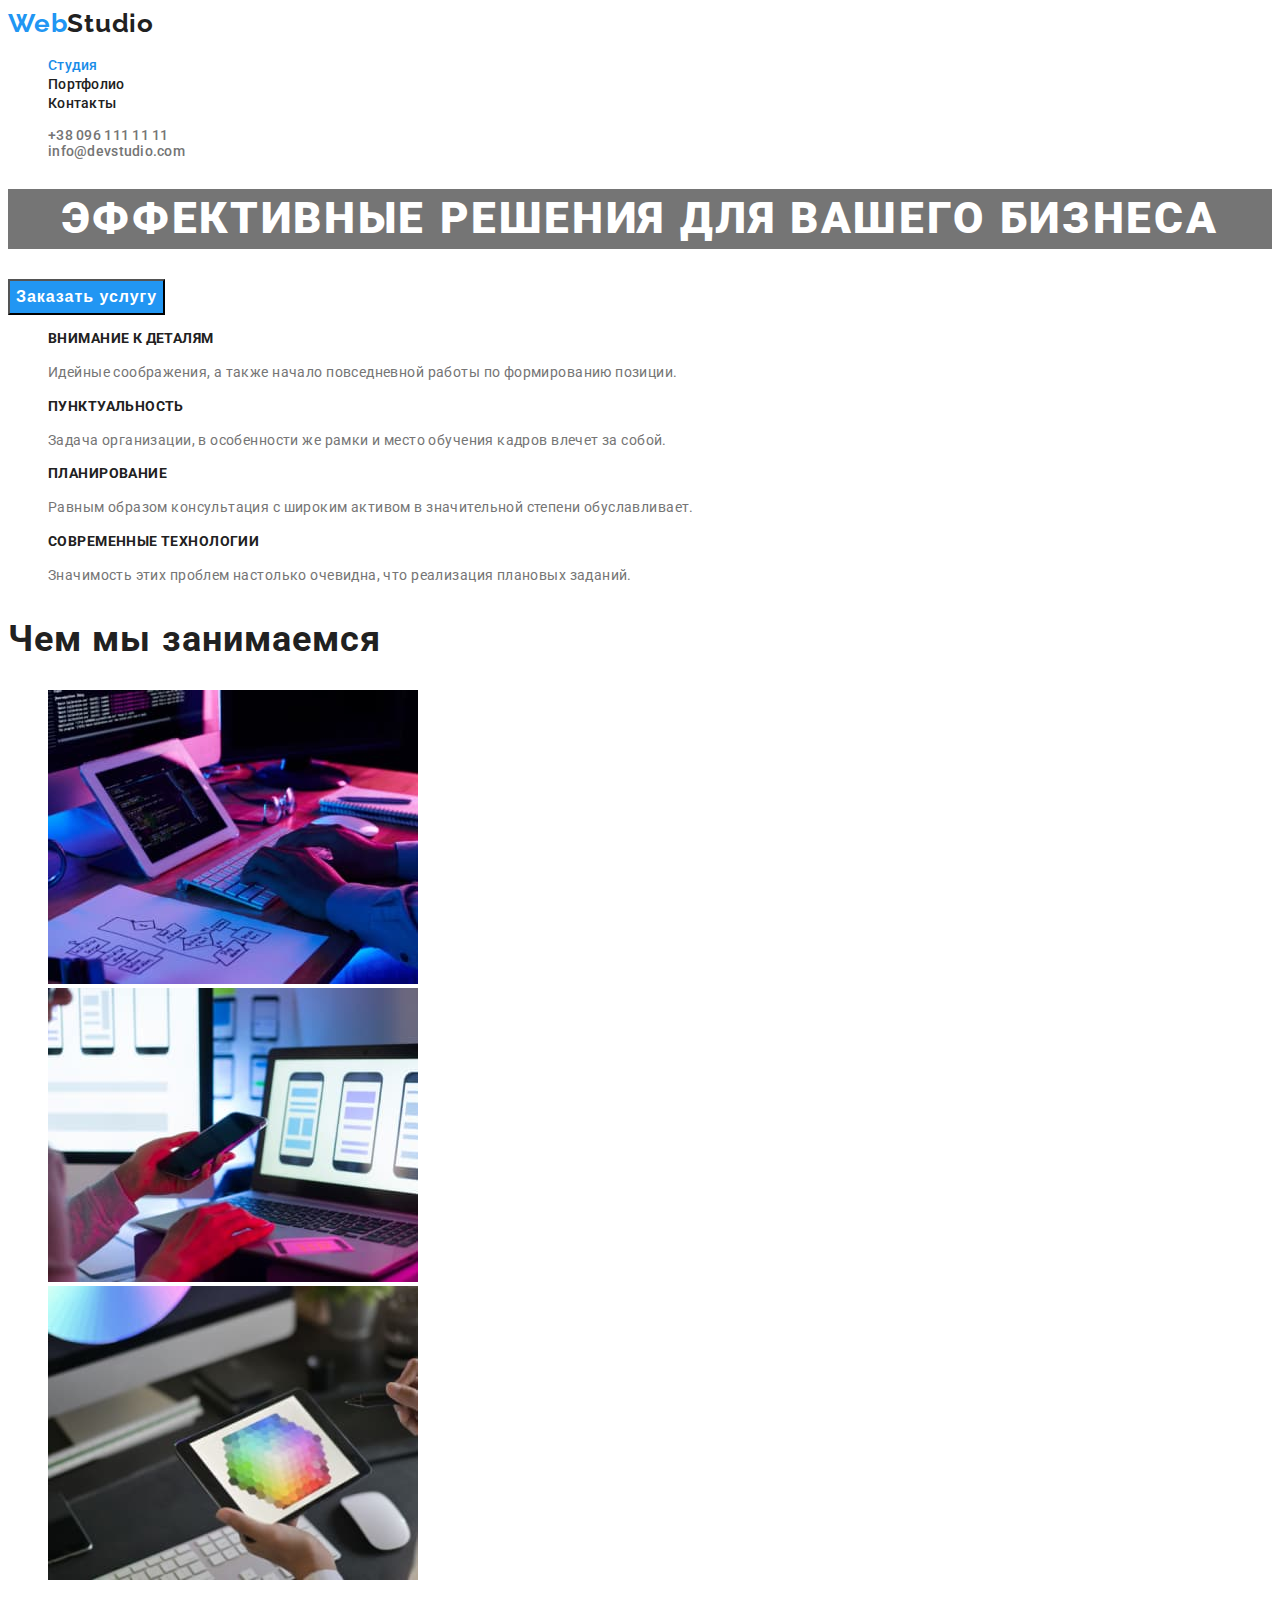
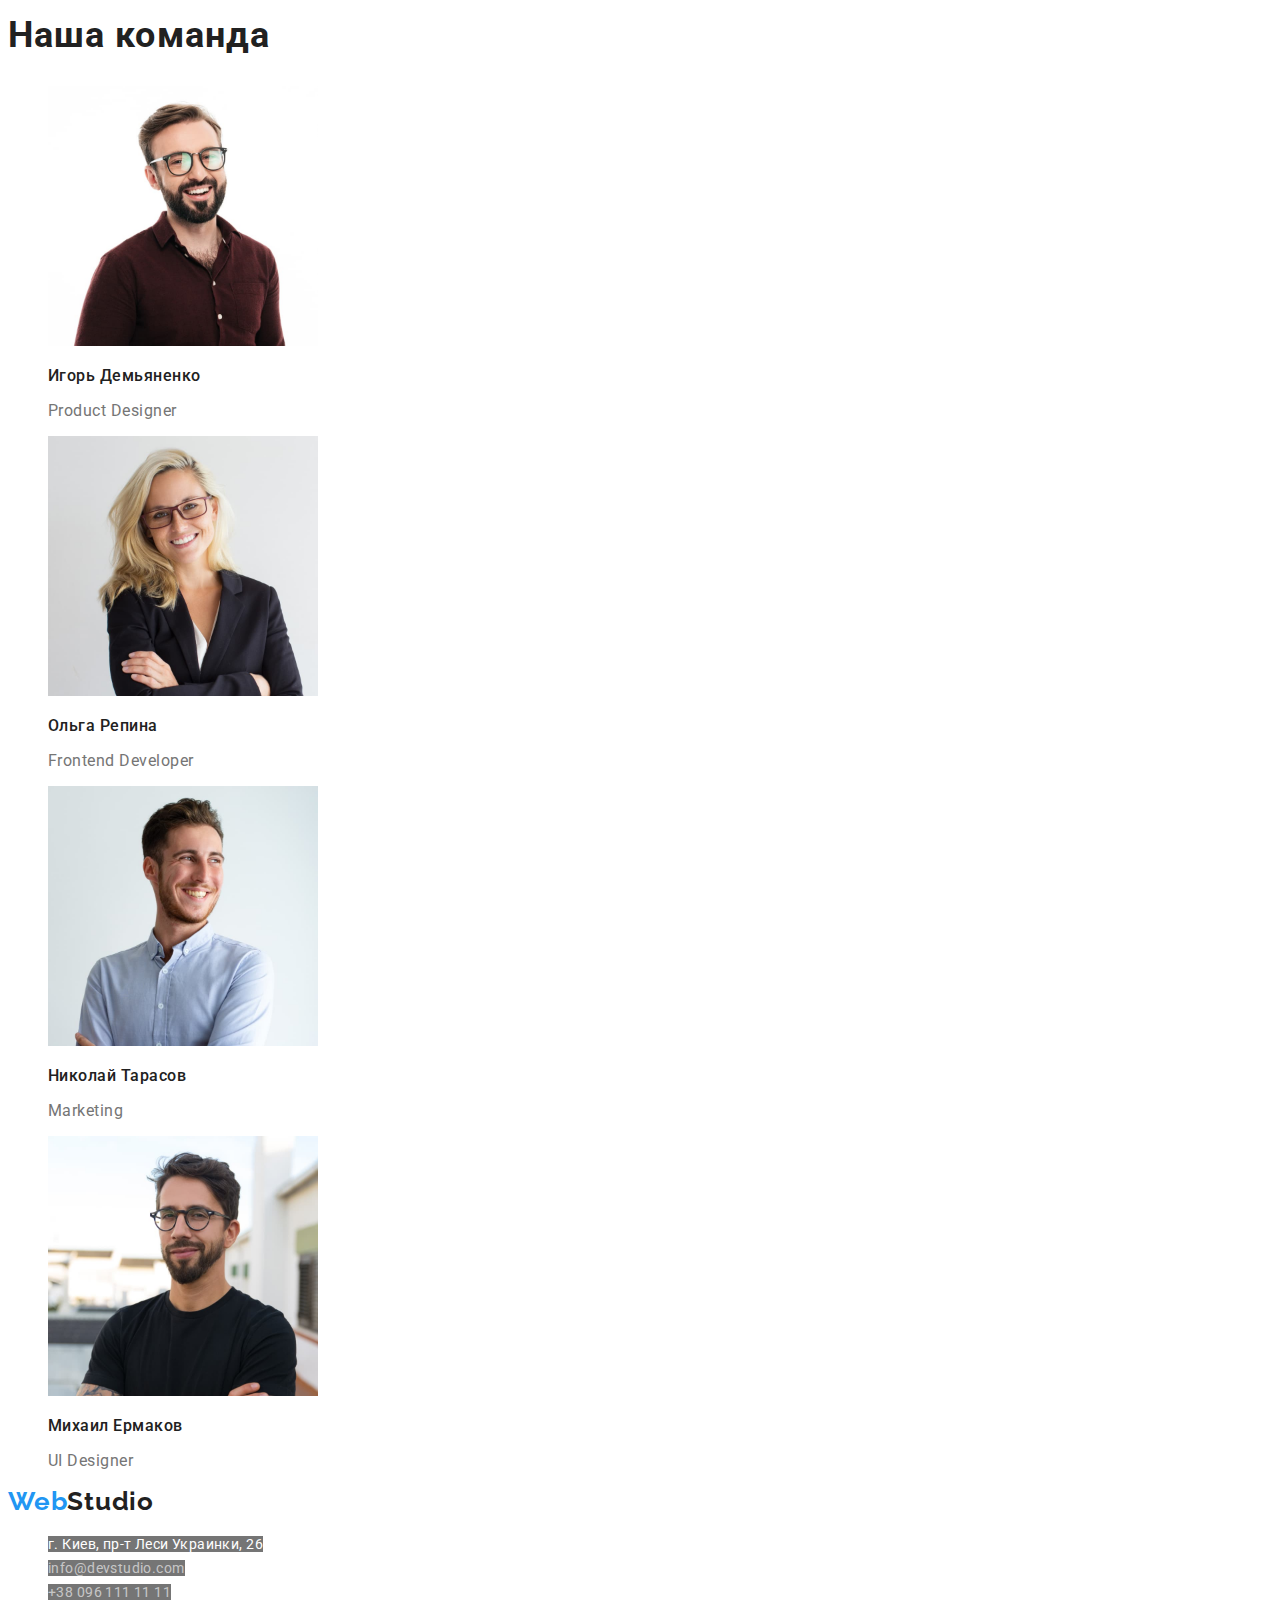
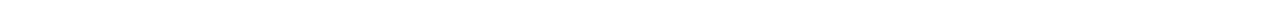
<file: index.html>
<!DOCTYPE html>
<html lang="ru">
<head>
    <meta charset="UTF-8">
    <meta http-equiv="X-UA-Compatible" content="IE=edge">
    <meta name="viewport" content="width=device-width, initial-scale=1.0">
    <style>
        @import url('https://fonts.googleapis.com/css2?family=Raleway:wght@700&family=Roboto:wght@400;500;700;900&display=swap');
        </style>
    <title>WebStudio</title>
    <link rel="stylesheet" href="./styles/styles.css">
</head>
<body>
    <!-- <header> -->
    <header>
            <a class="logo link" lang="en" href="index.html">Web<span class="logo-span">Studio</span></a>
            <nav class="nav">
                <ul class="nav-list">
                    <li class="nav-item"><a class="nav-item-link current link" href="./index.html">Студия</a></li>
                    <li class="nav-item"><a class="nav-item-link link" href="./portfolio.html">Портфолио</a></li>
                    <li class="nav-item"><a class="nav-item-link link" href="">Контакты</a></li>
                </ul>
            </nav>
            <ul class="contactus-list">
                <li class="contactus-item"><a class="contactus-item-link link" href="tel:+380961111111">+38 096 111 11 11</a></li>
                <li class="contactus-item"><a class="contactus-item-link link" href="mailto:">info@devstudio.com</a></li>
            </ul>
    </header>

    <!-- <main> -->
    <main>
        <section class="hero">
            <H1 class="hero-title">Эффективные решения для вашего бизнеса</H1>
            <button class="hero-btn">Заказать услугу</button>
        </section>
        <section class="excellence">
            <h2 style="display: none">Наши преймущества</h2>
            <ul class="ex-list">
                <li class="ex-item">
                    <h3 class="ex-title">Внимание к деталям</h3>
                    <p class="ex-text">Идейные соображения, а также начало повседневной работы по формированию позиции.</p>
                </li>
                <li class="ex-item">
                    <h3 class="ex-title">Пунктуальность</h3>
                    <p class="ex-text">Задача организации, в особенности же рамки и место обучения кадров влечет за собой.</p>
                </li>
                <li class="ex-item">
                    <h3 class="ex-title">Планирование</h3>
                    <p class="ex-text">Равным образом консультация с широким активом в значительной степени обуславливает.</p>
                </li>
                <li class="ex-item">
                    <h3 class="ex-title">Современные технологии</h3>
                    <p class="ex-text">Значимость этих проблем настолько очевидна, что реализация плановых заданий.</p>
                </li>
            </ul>
        </section>
        <!-- Чем мы занимаемся -->
        <section>
            <H2 class="jobs-title">Чем мы занимаемся</H2>
            <ul class="jobs-list">
                <li class="jobs-list-item"><img src="./images/1.jpg" width="370" alt="frontend development"></li>
                <li class="jobs-list-item"><img src="./images/2.jpg" width="370" alt="backend development"></li>
                <li class="jobs-list-item"><img src="./images/3.jpg" width="370" alt="design"></li>
            </ul>
        </section>
        <!-- Наша команда -->
        <section>
            <H2 class="team-title">Наша команда</H2>
            <ul class="team-list">
                <li class="team-item">
                    <img src="./images/product-designer.jpg" width="270" alt="Product Designer">
                    <h3 class="team-item-title">Игорь Демьяненко</h3>
                    <p class="team-item-text">Product Designer</p>
                </li>
                <li class="team-item">
                    <img src="./images/frontend-developer.jpg" width="270" alt="Frontend Developer">
                    <h3 class="team-item-title">Ольга Репина</h3>
                    <p class="team-item-text">Frontend Developer</p>
                </li>
                <li class="team-item">
                    <img src="./images/marketing.jpg" width="270" alt="Marketing">
                    <h3 class="team-item-title">Николай Тарасов</h3>
                    <p class="team-item-text">Marketing</p>
                </li>
                <li class="team-item">
                    <img src="./images/ui-designer.jpg" width="270" alt="UI Designer">
                    <h3 class="team-item-title">Михаил Ермаков</h3>
                    <p class="team-item-text">UI Designer</p>
                </li>
            </ul>
        </section>
    </main>

    <footer>
        <a class="logo link" lang="en" href="index.html">Web<span class="logo-span">Studio</span></a>
        <address>
            <ul class="footer-list">
                <li class="footer-item"><a class="footer-adress link" href="https://goo.gl/maps/3W2phe6kemsVcXrq6" target="_blank" rel="noopener noreferrer">г. Киев, пр-т Леси Украинки, 26</a></li>
                <li class="footer-item"><a class="footer-mail link" href="mailto:">info@devstudio.com</a></li>
                <li class="footer-item"><a class="footer-tel link" href="tel:+380961111111">+38 096 111 11 11</a></li>
            </ul>
        </address>
    </footer>
    
</body>
</html>
</file>
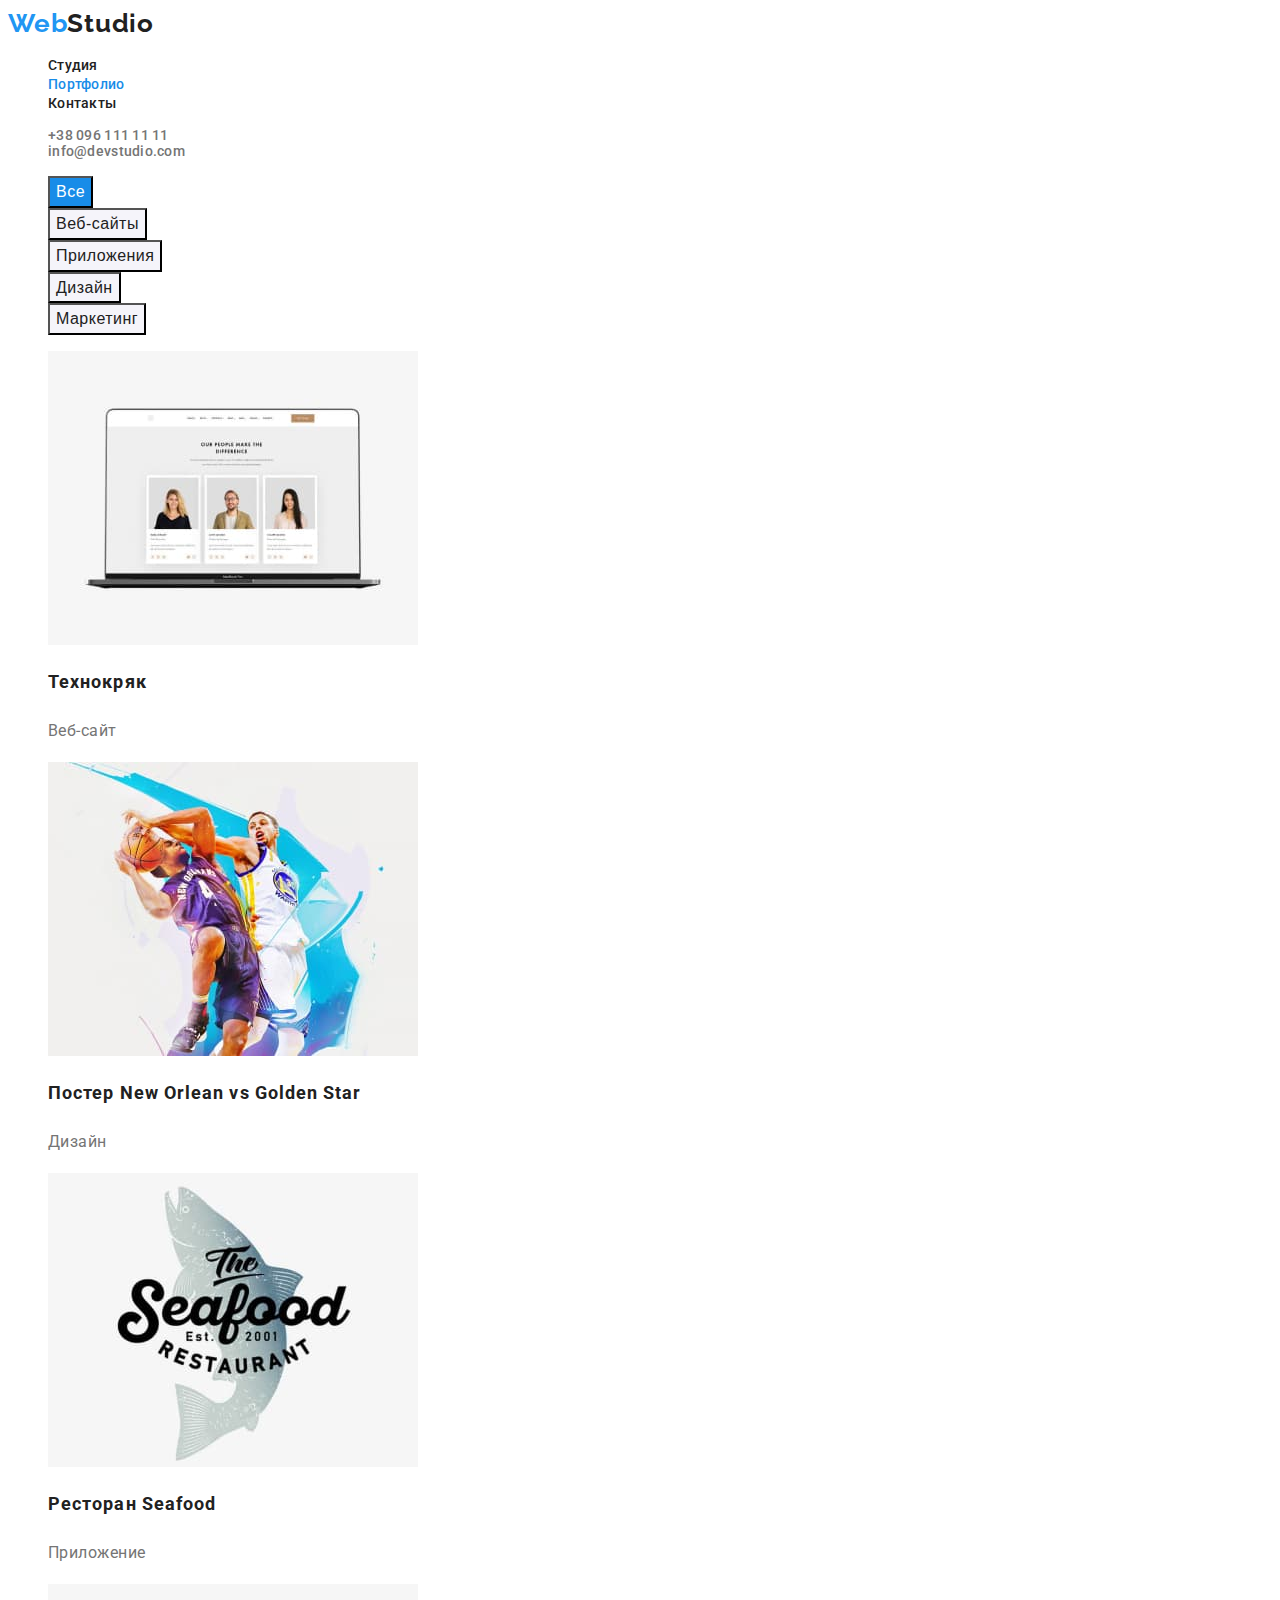
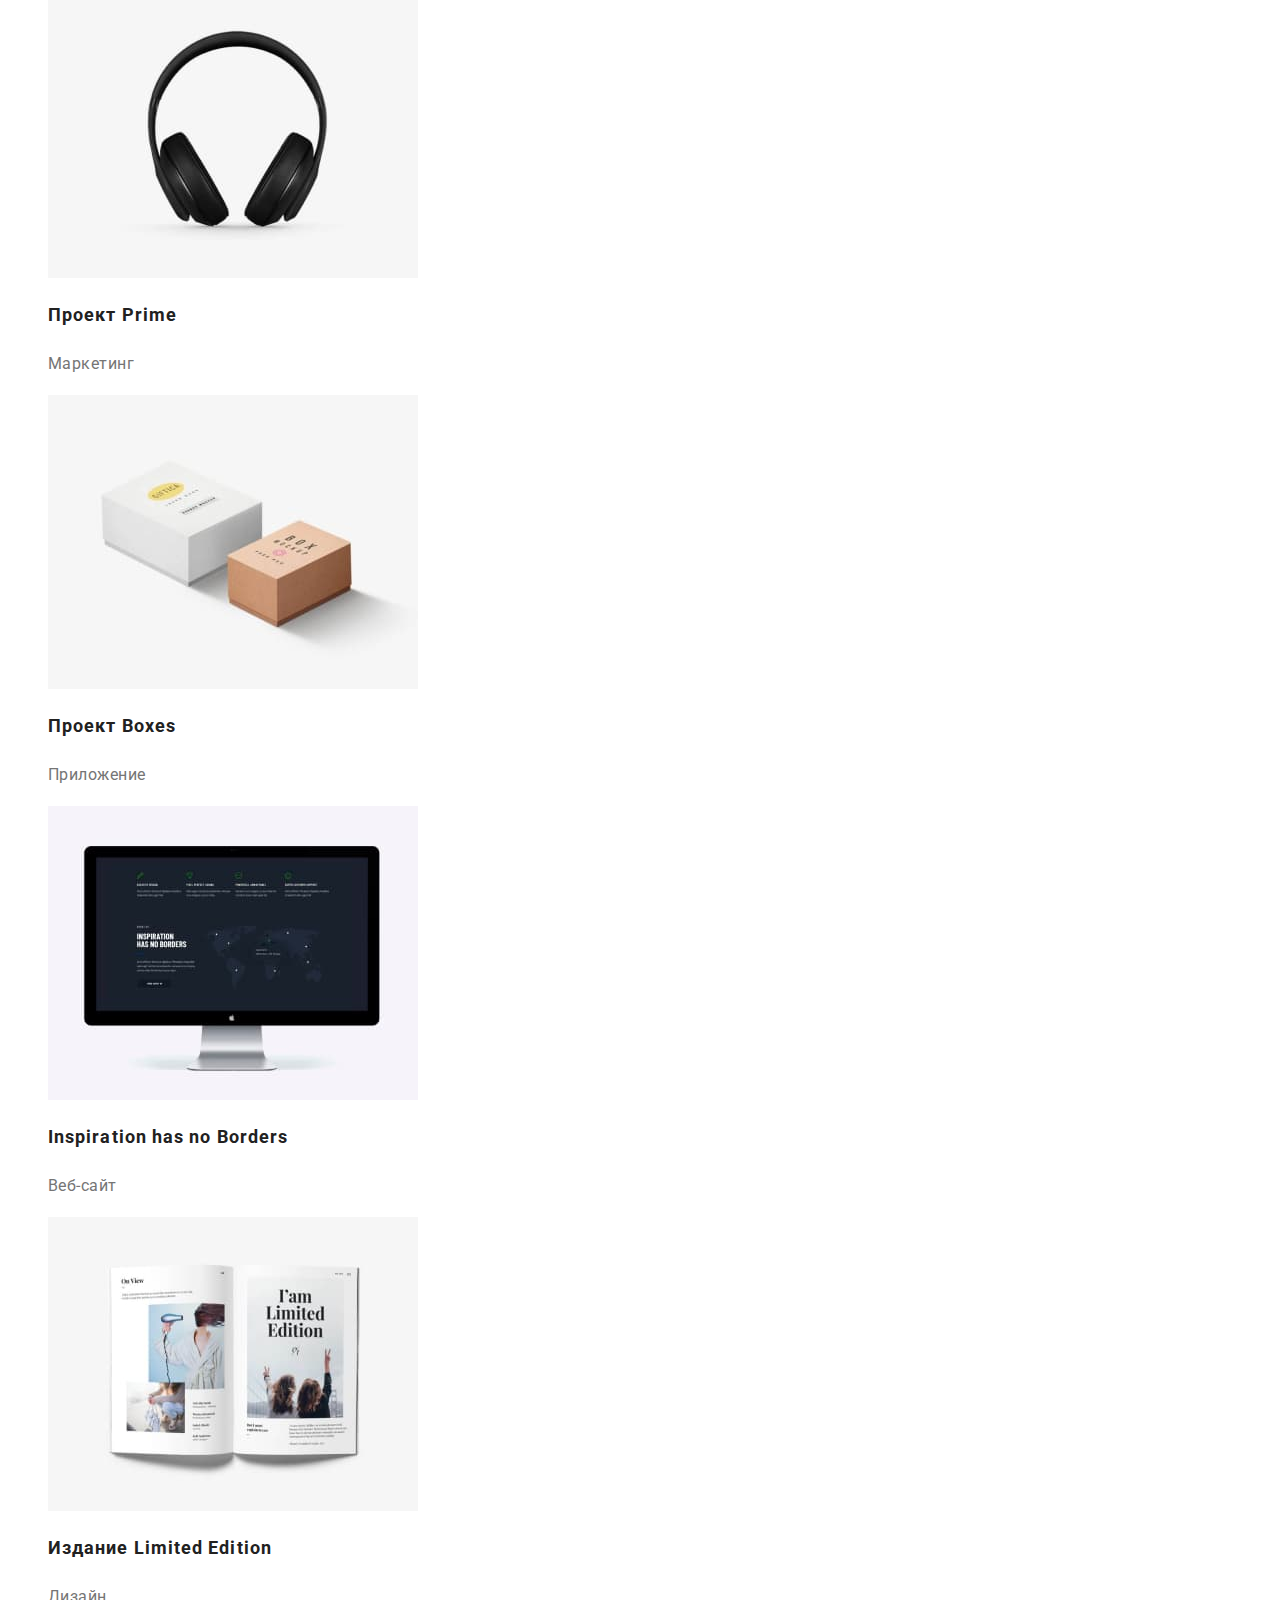
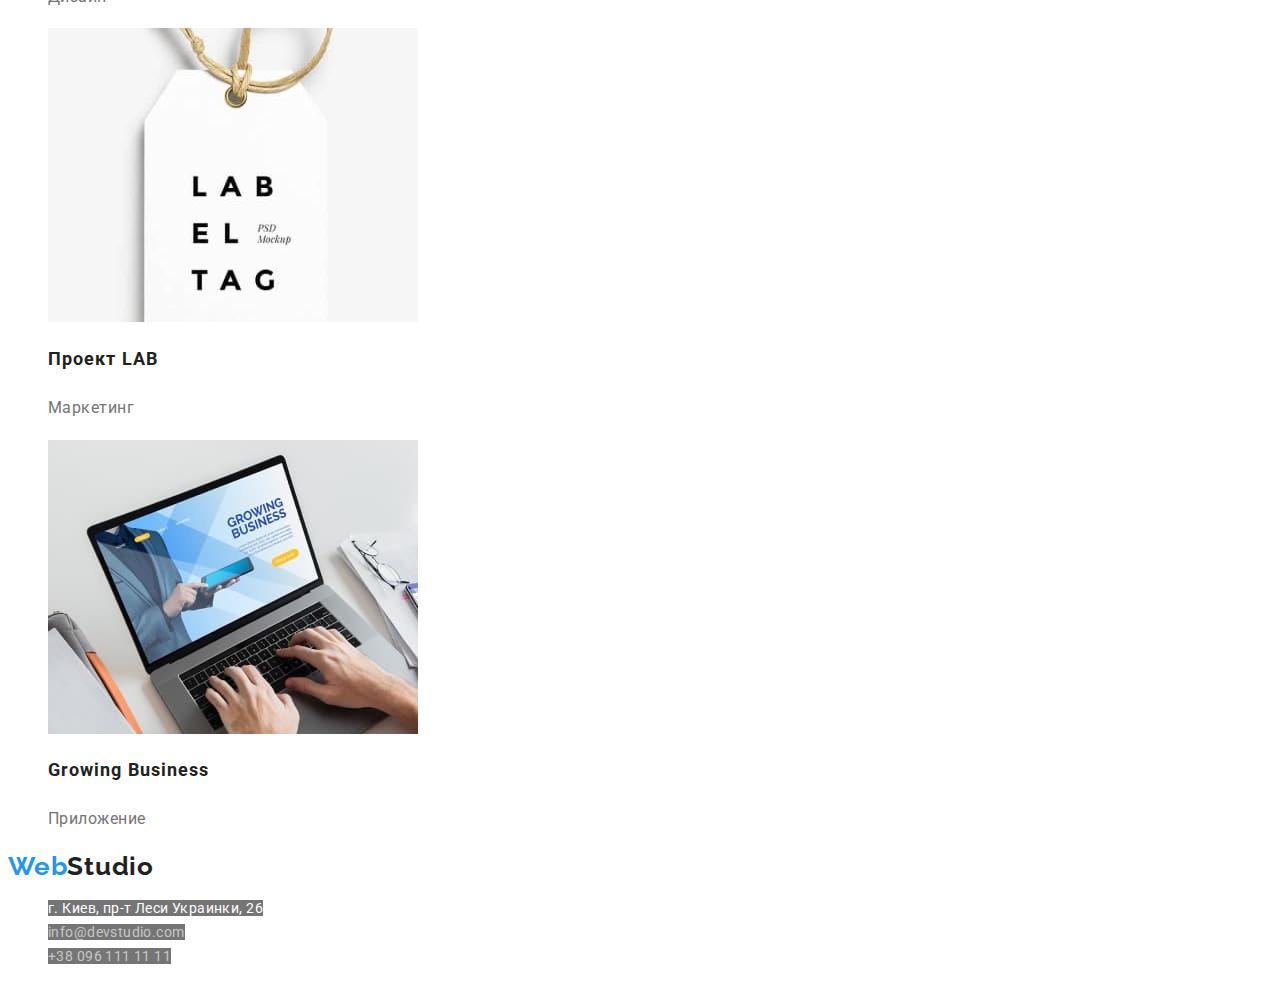
<file: portfolio.html>
<!DOCTYPE html>
<html lang="ru">
<head>
    <meta charset="UTF-8">
    <meta http-equiv="X-UA-Compatible" content="IE=edge">
    <meta name="viewport" content="width=device-width, initial-scale=1.0">
    <style>
        @import url('https://fonts.googleapis.com/css2?family=Raleway:wght@700&family=Roboto:wght@400;500;700;900&display=swap');
    </style>
    <title>Portfolio</title>
    <link rel="stylesheet" href="./styles/styles.css">
</head>
<body>
    <!-- <header> -->
    <header>
        <a class="logo link" lang="en" href="index.html">Web<span class="logo-span">Studio</span></a>
        <nav class="nav">
            <ul class="nav-list">
                <li class="nav-item"><a class="nav-item-link link" href="./index.html">Студия</a></li>
                <li class="nav-item"><a class="nav-item-link current link" href="./portfolio.html">Портфолио</a></li>
                <li class="nav-item"><a class="nav-item-link link" href="">Контакты</a></li>
            </ul>
        </nav>
        <ul class="contactus-list">
            <li class="contactus-item"><a class="contactus-item-link link" href="tel:+380961111111">+38 096 111 11 11</a></li>
            <li class="contactus-item"><a class="contactus-item-link link" href="mailto:">info@devstudio.com</a></li>
        </ul>
    </header>

    <main>
        <h1 style="display: none">Portfolio</h1>
        <ul class="portfolio-filter-list">
            <li class="portfolio-filter-item">
                <button type="button" class="portfolio-filter-button current">Все</button>
            </li>
            <li class="portfolio-filter-item">
                <button type="button" class="portfolio-filter-button">Веб-сайты</button>
            </li>
            <li class="portfolio-filter-item">
                <button type="button" class="portfolio-filter-button">Приложения</button>
            </li>
            <li class="portfolio-filter-item">
                <button type="button" class="portfolio-filter-button">Дизайн</button>
            </li>
            <li class="portfolio-filter-item">
                <button type="button" class="portfolio-filter-button">Маркетинг</button>
            </li>
        </ul>
        <ul class="portfolio-list">
            <li class="portfolio-item">
                <a class="link" href="">
                    <img class="portfolio-img" src="./images/Portfolio-1.jpg" width="370" alt="Веб-сайт">
                    <h2 class="portfolio-title">Технокряк</h2>
                    <p class="portfolio-text">Веб-сайт</p>
                </a>
            </li>
            <li class="portfolio-item">
                <a  class="link" href="">
                    <img class="portfolio-img" src="./images/Portfolio-2.jpg" width="370" alt="Дизайн">
                    <h2 class="portfolio-title">Постер New Orlean vs Golden Star</h2>
                    <p class="portfolio-text">Дизайн</p>
                </a>
            </li>
            <li class="portfolio-item">
                <a class="link" href="">
                    <img class="portfolio-img" src="./images/Portfolio-3.jpg" width="370" alt="Приложение">
                    <h2 class="portfolio-title">Ресторан Seafood</h2>
                    <p class="portfolio-text">Приложение</p>
                </a>
            </li>
            <li class="portfolio-item">
                <a class="link" href="">
                    <img class="portfolio-img" src="./images/Portfolio-4.jpg" width="370" alt="Маркетинг">
                    <h2 class="portfolio-title">Проект Prime</h2>
                    <p class="portfolio-text">Маркетинг</p>
                </a>
            </li>
            <li class="portfolio-item">
                <a class="link" href="">
                    <img class="portfolio-img" src="./images/Portfolio-5.jpg" width="370" alt="Приложение">
                    <h2 class="portfolio-title">Проект Boxes</h2>
                    <p class="portfolio-text">Приложение</p>
                </a>
            </li>
            <li class="portfolio-item">
                <a class="link" href="">
                    <img class="portfolio-img" src="./images/Portfolio-6.jpg" width="370" alt="Веб-сайт">
                    <h2 class="portfolio-title">Inspiration has no Borders</h2>
                    <p class="portfolio-text">Веб-сайт</p>
                </a>
            </li>
            <li class="portfolio-item">
                <a class="link" href="">
                    <img class="portfolio-img" src="./images/Portfolio-7.jpg" width="370" alt="Дизайн">
                    <h2 class="portfolio-title">Издание Limited Edition</h2>
                    <p class="portfolio-text">Дизайн</p>
                </a>
            </li>
            <li class="portfolio-item">
                <a class="link" href="">
                    <img class="portfolio-img" src="./images/Portfolio-8.jpg" width="370" alt="Маркетинг">
                    <h2 class="portfolio-title">Проект LAB</h2>
                    <p class="portfolio-text">Маркетинг</p>
                </a>
            </li>
            <li class="portfolio-item">
                <a class="link" href="">
                    <img class="portfolio-img" src="./images/Portfolio-9.jpg" width="370" alt="Приложение">
                    <h2 class="portfolio-title">Growing Business</h2>
                    <p class="portfolio-text">Приложение</p>
                </a>
            </li>
        </ul>
    </main>
    <footer>
        <a class="logo link" lang="en" href="index.html">Web<span class="logo-span">Studio</span></a>
        <address>
            <ul class="footer-list">
                <li class="footer-item"><a class="footer-adress link" href="https://goo.gl/maps/3W2phe6kemsVcXrq6" target="_blank" rel="noopener noreferrer">г. Киев, пр-т Леси Украинки, 26</a></li>
                <li class="footer-item"><a class="footer-mail link" href="mailto:">info@devstudio.com</a></li>
                <li class="footer-item"><a class="footer-tel link" href="tel:+380961111111">+38 096 111 11 11</a></li>
                </ul>
        </address>
    </footer>
    
</body>
</html>
</file>
<file: styles/styles.css>
:root{
    --primary-background-color: #ffffff;
    --primary-text-color: #212121;
    --grey-text-color: #757575;
    --active-color: #2196F3;
}


/* Links */
.link{
text-decoration: none;
}

.nav-item-link .link .current{
color: #2196F3;
}

/* Lists */
li{
list-style: none;
}


body {
    background-color: var(--primary-background-color);
    color: var(--grey-text-color);
    font-family: 'roboto', sans-serif;
}

/* Logo */
.logo{
font-family: 'Raleway', sans-serif;
font-weight: 700;
font-size: 26px;
line-height: 1.19;
letter-spacing: 0.03em;
color: var(--active-color);
}

.logo-span{
    color: var(--primary-text-color);
}

/* Navigation */
.nav-item-link, .contactus-list{
font-weight: 500;
font-size: 14px;
line-height: 1.14;
letter-spacing: 0.02em;
}

.nav-item-link{
    color: var(--primary-text-color);
}

.nav-item-link:hover, .nav-item-link:focus{
    color: var(--active-color);
}

.nav-list .nav-item-link.current{
color: #188ce8;
}

.portfolio-filter-item .portfolio-filter-button.current{
background-color: #188ce8;
color: var(--primary-background-color);
}

.contactus-item-link{
    color: var(--grey-text-color);
}
.contactus-item-link:hover, .contactus-item-link:focus{
    color: var(--active-color);
}


/* Hero */
.hero>.hero-title{
font-weight: 900;
font-size: 44px;
line-height: 1.36;
text-align: center;
letter-spacing: 0.06em;
text-transform: uppercase;
color: var(--primary-background-color);
background-color: var(--grey-text-color);
}

.hero-btn{
font-weight: 700;
font-size: 16px;
line-height: 1.88;
letter-spacing: 0.06em;
color: var(--primary-background-color);
background-color: var(--active-color);
cursor: pointer;
}

.hero-btn:hover, .hero-btn:active{
background-color:#188ce8;
}


/* Excellence */


.ex-title{
font-weight: 700;
text-transform: uppercase;
font-size: 14px;
line-height: 1.14;
letter-spacing: 0.03em;
color:var(--primary-text-color)
}

.ex-text{
font-size: 14px;
line-height: 1.71;
letter-spacing: 0.03em;

}


/* Jobs & Team*/
.jobs-title, .team-title{
font-size: 36px;
line-height: 1.17;
letter-spacing: 0.03em;
color:var(--primary-text-color)
}

.team-item-title{
font-weight: 500;
font-size: 16px;
line-height: 1.19;
letter-spacing: 0.03em;
color: var(--primary-text-color);
}

.team-item-text{
font-weight: 400;
font-size: 16px;
line-height: 1.19;
letter-spacing: 0.03em;
}


/* Footer */

.footer-adress{
font-style: normal;
font-size: 14px;
line-height: 1.71;
letter-spacing: 0.03em;
color: var(--primary-background-color);
background-color: var(--grey-text-color);
}

.footer-mail, .footer-tel{
    font-style: normal;
    font-size: 14px;
    line-height: 1.71;
    letter-spacing: 0.03em;
    color: rgba(255, 255, 255, 0.6);
    background-color: var(--grey-text-color);
    }



/* Page: Portfolio */

/* Filter */
.portfolio-filter-button{
font-weight: 500;
font-size: 16px;
line-height: 1.62;
letter-spacing: 0.03em;
background-color: #F5F4FA;
color: var(--primary-text-color);
cursor: pointer
}

.portfolio-filter-button:hover, .portfolio-filter-button:focus{
background-color: var(--active-color);
color: var(--primary-background-color);
}


/* Portfolio */
.portfolio-title{
font-size: 18px;
line-height: 2;
letter-spacing: 0.06em;
color: var(--primary-text-color);
}

.portfolio-text{
font-size: 16px;
line-height: 1.88;
letter-spacing: 0.03em;
color: var(--grey-text-color);
}
</file>
